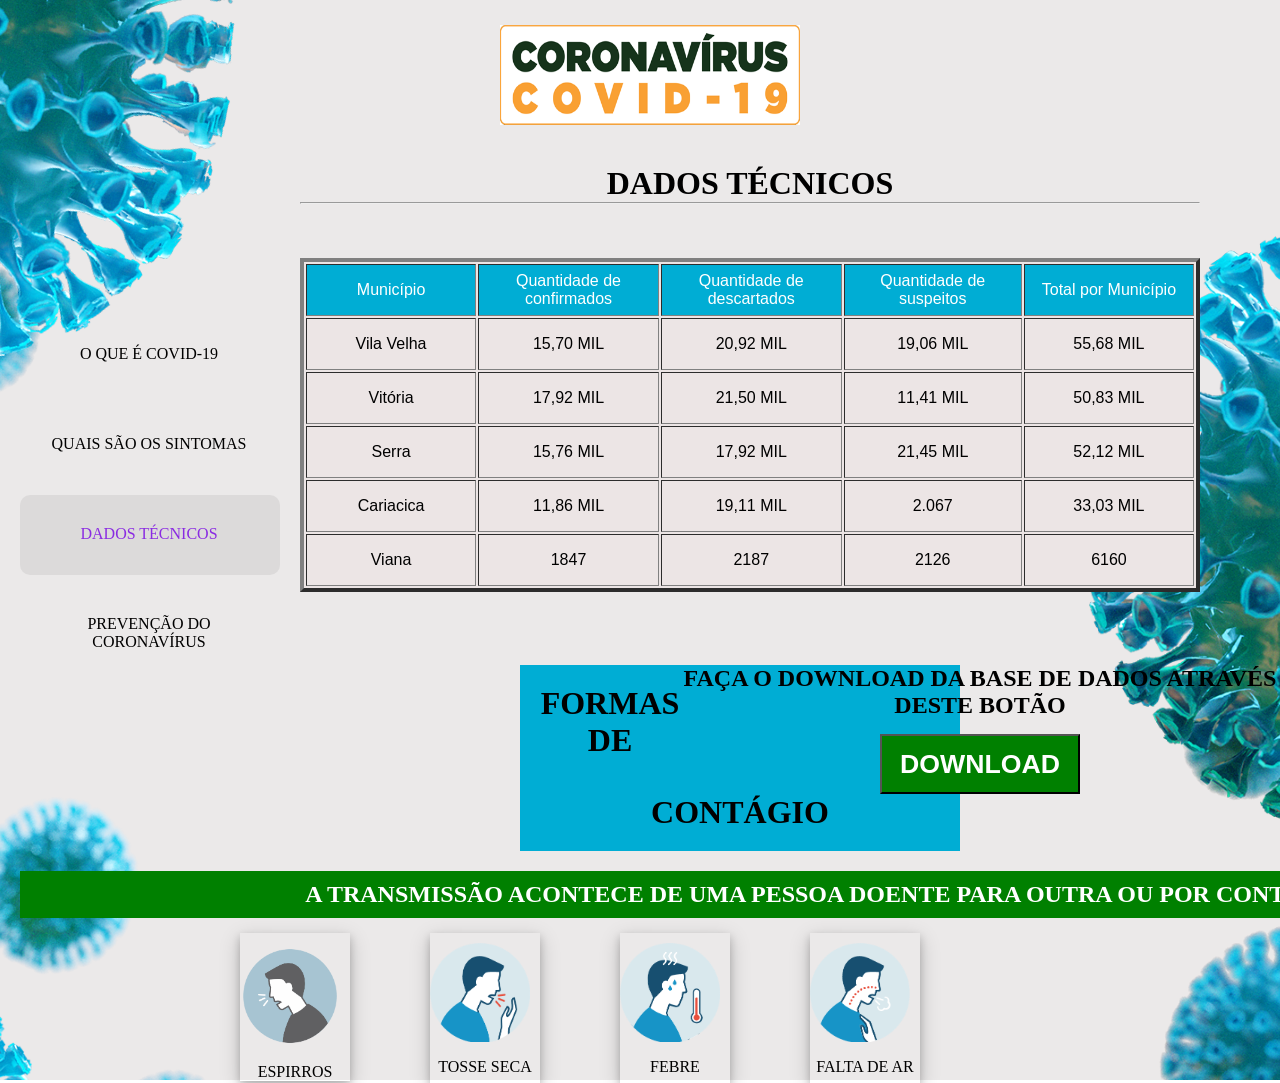
<file: dados.html>
<!DOCTYPE html>
<html lang="pt-br">
<head>
    <meta charset="UTF-8">
    <meta name="viewport" content="width=device-width, initial-scale=1.0">
    <title>Corona</title>
    <link rel="stylesheet" href="./CSS/estilo.css">
</head>
<body id="dados">

    <div id="area-total">

        <div id="area-cabecalho">

            <div id="area-logo">
                <img src="./imagens/covid-19.png" width="300px" height="100px">
            </div>
            
        </div>

        <div class="fundo">

            <div class="barra_box">
                
                <div>
                    
                    <div class="barra_box_home">
                        <p class="btn-info home">
                            <a href="index.html" target="_self">O QUE É COVID-19</a>
                        </p>
                    </div>
                    
                    <div class="barra_box_sintomas">
                        <p class="btn-info sintomas">
                            <a href="sintomas.html" target="_self">QUAIS SÃO OS SINTOMAS</a>
                        </p>
                    </div>
    
                    <div class="barra_box_dados">
                        <p class="btn-info dados">
                            <a href="dados.html" target="_self">DADOS TÉCNICOS</a>
                        </p>
                    </div>
                    
                    <div class="barra_box_prevencao">
                        <p class="btn-info prevencao">
                            <a href="prevencao.html" target="_self">PREVENÇÃO DO CORONAVÍRUS</a>
                        </p>
                    </div>


                </div>

            </div>

            <div class="lateral_central"> 
                <h1>DADOS TÉCNICOS</h1>
                <hr>
                <br><br><br>
                <div>
                <p class="texto_central">
                    
                    <table border="4px">
                        <tr class="cabecalho-tabela">
                            <td>Município</td>
                            <td>Quantidade de confirmados</td>
                            <td>Quantidade de descartados</td>
                            <td>Quantidade de suspeitos</td>
                            <td>Total por Município</td>
                        </tr>

                        <tr>
                            <td>Vila Velha</td>
                            <td> 15,70 MIL</td>
                            <td> 20,92 MIL</td>
                            <td> 19,06 MIL</td>
                            <td>55,68 MIL</td>
                        </tr>

                        <tr>
                                <td>Vitória</td>
                                <td> 17,92 MIL</td>
                                <td> 21,50 MIL</td>
                                <td> 11,41 MIL</td>
                                <td> 50,83 MIL</td>
                            </tr>

                        <tr>
                            <td>Serra</td>
                            <td> 15,76 MIL</td>
                            <td> 17,92 MIL</td>
                            <td> 21,45 MIL</td>
                            <td> 52,12 MIL</td>
                        </tr>

                        <tr>
                            <td>Cariacica</td>
                            <td> 11,86 MIL</td>
                            <td> 19,11 MIL</td>
                            <td> 2.067 </td>
                            <td> 33,03 MIL</td>
                        </tr>

                        <tr>
                            <td>Viana</td>
                            <td> 1847 </td>
                            <td> 2187 </td>
                            <td> 2126 </td>
                            <td> 6160</td>
                        </tr>
                    </table>

                </p>
                <br>

                 </div>

            </div>   
            
            <div class="lateral">
                    <p> 
                         <h2>FAÇA O DOWNLOAD DA BASE DE DADOS ATRAVÉS DESTE BOTÃO</h2>
                         <button class="button"> 
                            <h1>
                             <a href="https://bi.static.es.gov.br/covid19/MICRODADOS.csv">DOWNLOAD</a>
                            </h1>
                        </button>
                    </p>
                 </div>

        </div>

        <div class="lateral_direita">

            <div class="alinhamento_boxes">
                <h1>FORMAS DE CONTÁGIO</h1>
            </div>

            <div class="texto_contagio">
                <p>
                    <h2>A TRANSMISSÃO ACONTECE DE UMA PESSOA DOENTE PARA OUTRA OU POR CONTATO 
                        PRÓXIMO POR MEIO DE:</h2>
                </p>
            </div>

            <div class="box-shadow-espirro">

                <div class="espirro">
                    <img src="./imagens/espirro.png" width="100px">
                    
                    <div class="box-interno">
                        ESPIRROS
                    </div>

                </div>

            </div>

            <div class="box-shadow-tosse">
                <div class="tosse-seca">
                    <img src="./imagens/tosse-seca.png" width="100px">

                    <div class="box-interno-tosse">
                        TOSSE SECA
                    </div>

                </div>
            </div>

            <div class="box-shadow-tosse">
                <div class="tosse-seca">
                    <img src="./imagens/febre.png" width="100px">
                    
                    <div class="box-interno-tosse">
                        FEBRE
                    </div>
    
            </div>
                </div>

            <div class="box-shadow-tosse">
                <div class="tosse-seca">
                    <img src="./imagens/cansaco.png" width="100px">
                    
                    <div class="box-interno-tosse">
                        FALTA DE AR
                    </div>

                </div>
            </div>

            

            <!-- <div class="lateral_direita">
                    <h1>FORMAS DE PREVENÇÃO</h1>

                    <div>
                            <img src="./imagens/espirro.png" width="30px">
                    </div>
                    
            </div> -->

            

            

        </div>

     
    </div>
    
</body>
</html>
</file>
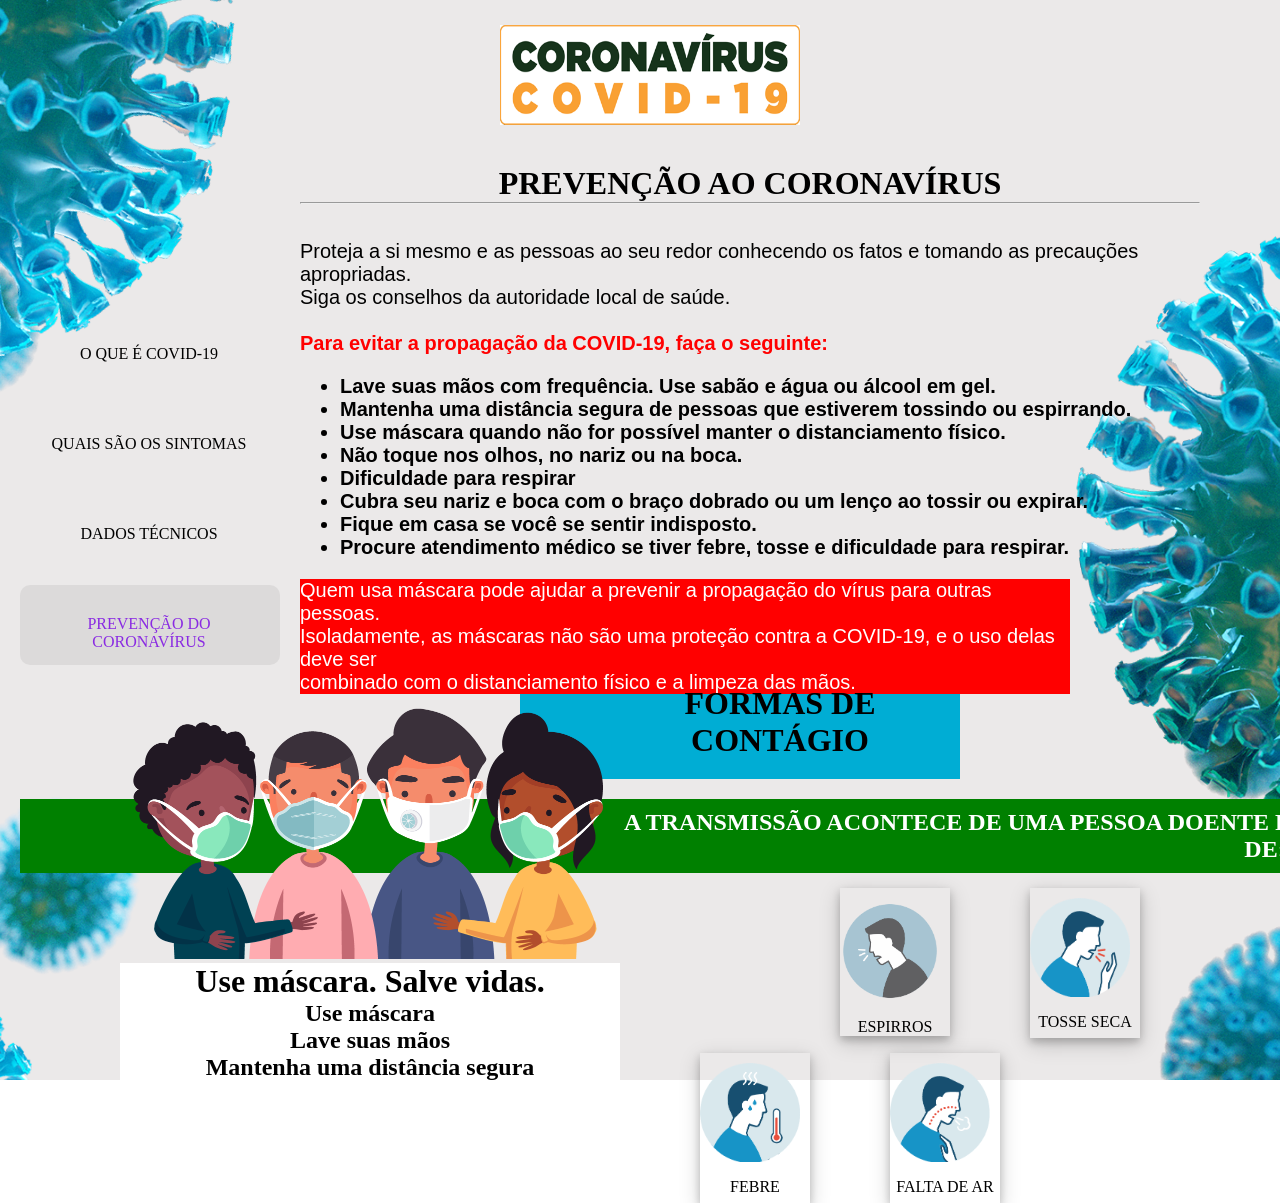
<file: prevencao.html>
<!DOCTYPE html>
<html lang="pt-br">
<head>
    <meta charset="UTF-8">
    <meta name="viewport" content="width=device-width, initial-scale=1.0">
    <title>Corona</title>
    <link rel="stylesheet" href="./CSS/estilo.css">
</head>
<body id="prevencao">

    <div id="area-total">

        <div id="area-cabecalho">

            <div id="area-logo">
                <img src="./imagens/covid-19.png" width="300px" height="100px">
            </div>
            
        </div>

        <div class="fundo">

            <div class="barra_box">
                
                <div>
                    
                    <div class="barra_box_home">
                        <p class="btn-info home">
                            <a href="index.html" target="_self">O QUE É COVID-19</a>
                        </p>
                    </div>
                    
                    <div class="barra_box_sintomas">
                        <p class="btn-info sintomas">
                            <a href="sintomas.html" target="_self">QUAIS SÃO OS SINTOMAS</a>
                        </p>
                    </div>
    
                    <div class="barra_box_dados">
                        <p class="btn-info dados">
                            <a href="dados.html" target="_self">DADOS TÉCNICOS</a>
                        </p>
                    </div>
                    
                    <div class="barra_box_prevencao">
                        <p class="btn-info prevencao">
                            <a href="prevencao.html" target="_self">PREVENÇÃO DO CORONAVÍRUS</a>
                        </p>
                    </div>


                </div>

            </div>

                <div class="lateral_central"> 
                    <h1>PREVENÇÃO AO CORONAVÍRUS</h1>
                    <hr>

                    <br>
                    <br>
                    <div class="texto_central">
                    <p>
                        Proteja a si mesmo e as pessoas ao seu redor conhecendo os fatos e tomando as precauções apropriadas. <br>
                        Siga os conselhos da autoridade local de saúde.
                        <br><br> <strong class="strong">Para evitar a propagação da COVID-19, faça o seguinte: </strong>

                    </p>
                    
                    <p> 
                        <h4>
                        <ul class="alinhando_ul">
                            <li>Lave suas mãos com frequência. Use sabão e água ou álcool em gel.</li>
                            <li>Mantenha uma distância segura de pessoas que estiverem tossindo ou espirrando.</li>
                            <li>Use máscara quando não for possível manter o distanciamento físico.</li>
                            <li>Não toque nos olhos, no nariz ou na boca.</li>
                            <li>Dificuldade para respirar</li>
                            <li>Cubra seu nariz e boca com o braço dobrado ou um lenço ao tossir ou expirar.</li>
                            <li>Fique em casa se você se sentir indisposto.</li>
                            <li>Procure atendimento médico se tiver febre, tosse e dificuldade para respirar.</li>
                        </ul>
                        </h4>
                    </p>

                    <p class="cor">
                        Quem usa máscara pode ajudar a prevenir a propagação do vírus 
                        para outras pessoas. <br>Isoladamente, as máscaras não são uma 
                        proteção contra a COVID-19, e o uso delas deve ser <br>combinado 
                        com o distanciamento físico e a limpeza das mãos. 
                    </p>
                
                </div>

            </div>       
       
            <div class="lateral-right">

                <img src="./imagens/mascaras.png" width="500px">


                <div class="text">

    
                    <p>
                        <h1>Use máscara. Salve vidas.</h1>
                        
                        <h2>
                            Use máscara <br>
                            Lave suas mãos <br>
                            Mantenha uma distância segura
                        </h2>

                    </p>
            </div>

        </div>

        

        </div>

        <div class="lateral_direita">

                <div class="alinhamento_boxes">
                    <h1>FORMAS DE CONTÁGIO</h1>
                </div>
    
                <div class="texto_contagio">
                    <p>
                        <h2>A TRANSMISSÃO ACONTECE DE UMA PESSOA DOENTE PARA OUTRA OU POR CONTATO 
                            PRÓXIMO POR MEIO DE:</h2>
                    </p>
                </div>
    
                <div class="box-shadow-espirro">
    
                    <div class="espirro">
                        <img src="./imagens/espirro.png" width="100px">
                        
                        <div class="box-interno">
                            ESPIRROS
                        </div>
    
                    </div>
    
                </div>
    
                <div class="box-shadow-tosse">
                    <div class="tosse-seca">
                        <img src="./imagens/tosse-seca.png" width="100px">
    
                        <div class="box-interno-tosse">
                            TOSSE SECA
                        </div>
    
                    </div>
                </div>
    
                <div class="box-shadow-tosse">
                    <div class="tosse-seca">
                        <img src="./imagens/febre.png" width="100px">
                        
                        <div class="box-interno-tosse">
                            FEBRE
                        </div>
        
                </div>
                    </div>
    
                <div class="box-shadow-tosse">
                    <div class="tosse-seca">
                        <img src="./imagens/cansaco.png" width="100px">
                        
                        <div class="box-interno-tosse">
                            FALTA DE AR
                        </div>
    
                    </div>
                </div>         
            </div>
        
    </div>
    
</body>
</html>
</file>
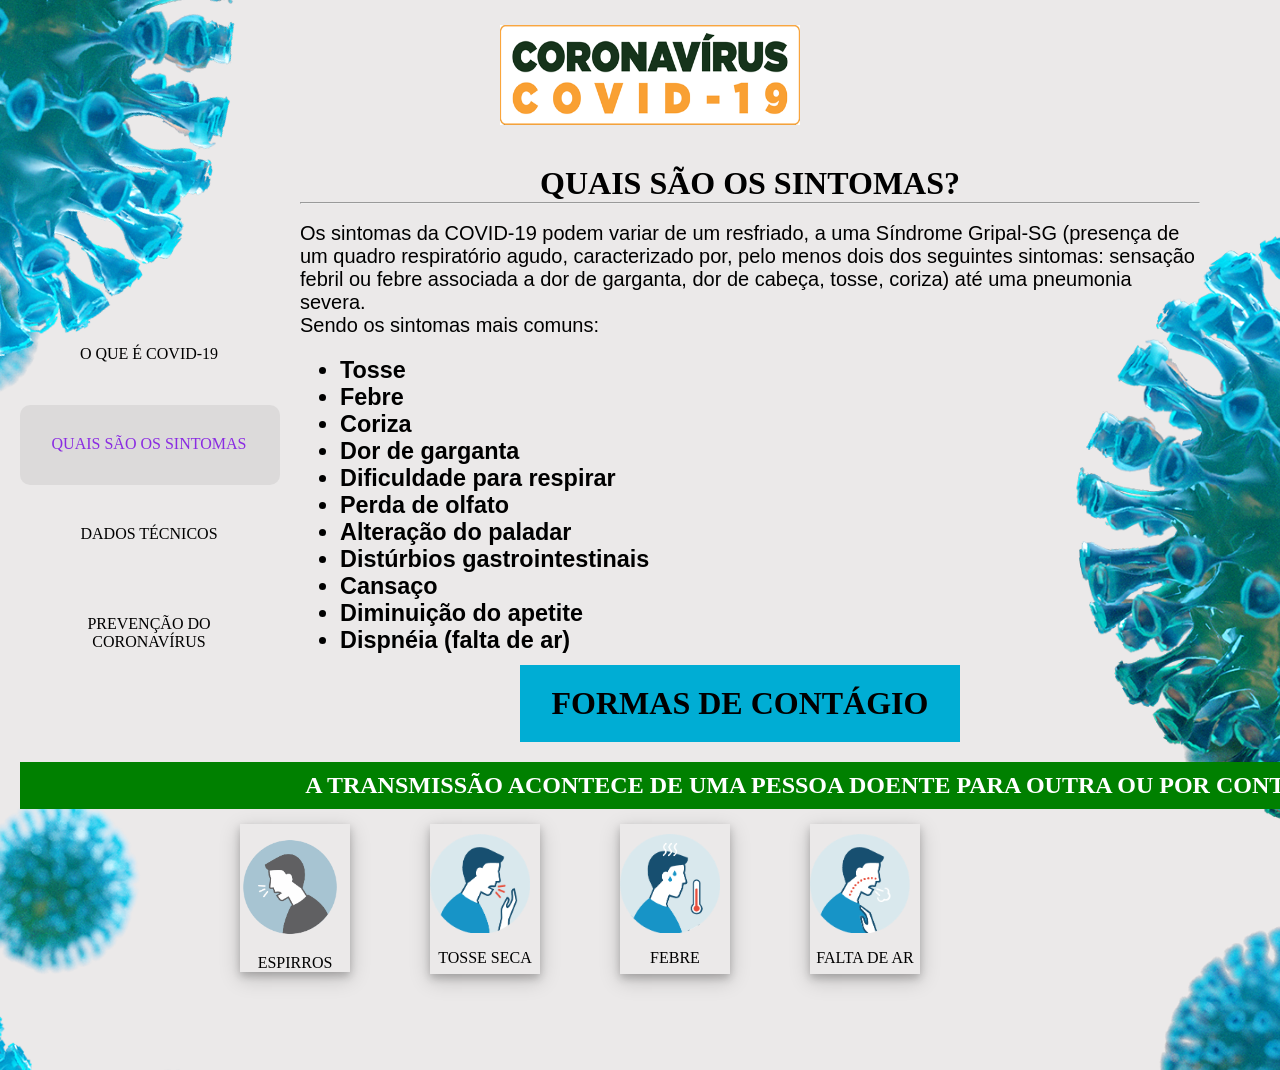
<file: sintomas.html>
<!DOCTYPE html>
<html lang="pt-br">
<head>
    <meta charset="UTF-8">
    <meta name="viewport" content="width=device-width, initial-scale=1.0">
    <title>Corona</title>
    <link rel="stylesheet" href="./CSS/estilo.css">
</head>
<body id="sintomas">

    <div id="area-total">

        <div id="area-cabecalho">

            <div id="area-logo">
                <img src="./imagens/covid-19.png" width="300px" height="100px">
            </div>
            
        </div>

        <div class="fundo">

            <div class="barra_box">
                
                <div>
                    
                    <div class="barra_box_home">
                        <p class="btn-info home">
                            <a href="index.html" target="_self">O QUE É COVID-19</a>
                        </p>
                    </div>
                    
                    <div class="barra_box_sintomas">
                        <p class="btn-info sintomas">
                            <a href="sintomas.html" target="_self">QUAIS SÃO OS SINTOMAS</a>
                        </p>
                    </div>
    
                    <div class="barra_box_dados">
                        <p class="btn-info dados">
                            <a href="dados.html" target="_self">DADOS TÉCNICOS</a>
                        </p>
                    </div>
                    
                    <div class="barra_box_prevencao">
                        <p class="btn-info prevencao">
                            <a href="prevencao.html" target="_self">PREVENÇÃO DO CORONAVÍRUS</a>
                        </p>
                    </div>


                </div>

            </div>

                <div class="lateral_central"> 
                    <h1>QUAIS SÃO OS SINTOMAS?</h1>
                    <hr>

                    <br>
                    <div class="texto_central">
                    <p>
                        Os sintomas da COVID-19 podem variar de um resfriado, 
                        a uma Síndrome Gripal-SG (presença de um quadro respiratório agudo, 
                        caracterizado por, pelo menos dois dos seguintes sintomas: 
                        sensação febril ou febre associada a dor de garganta, dor de cabeça, tosse, coriza) 
                        até uma pneumonia severa. <br> Sendo os sintomas mais comuns:
                    </p>
                    
                    <p>
                        <h3>
                        <ul class="alinhando_ul">
                            <li>Tosse</li>
                            <li>Febre</li>
                            <li>Coriza</li>
                            <li>Dor de garganta</li>
                            <li>Dificuldade para respirar</li>
                            <li>Perda de olfato</li>
                            <li>Alteração do paladar</li>
                            <li>Distúrbios gastrointestinais</li>
                            <li>Cansaço</li>
                            <li>Diminuição do apetite</li>
                            <li>Dispnéia (falta de ar)</li>
                        </ul>
                    </h3>
                    </p>
                
                </div>

            </div>            

        </div>

        <div class="lateral_direita">

                <div class="alinhamento_boxes">
                    <h1>FORMAS DE CONTÁGIO</h1>
                </div>
    
                <div class="texto_contagio">
                    <p>
                        <h2>A TRANSMISSÃO ACONTECE DE UMA PESSOA DOENTE PARA OUTRA OU POR CONTATO 
                            PRÓXIMO POR MEIO DE:</h2>
                    </p>
                </div>
    
                <div class="box-shadow-espirro">
    
                    <div class="espirro">
                        <img src="./imagens/espirro.png" width="100px">
                        
                        <div class="box-interno">
                            ESPIRROS
                        </div>
    
                    </div>
    
                </div>
    
                <div class="box-shadow-tosse">
                    <div class="tosse-seca">
                        <img src="./imagens/tosse-seca.png" width="100px">
    
                        <div class="box-interno-tosse">
                            TOSSE SECA
                        </div>
    
                    </div>
                </div>
    
                <div class="box-shadow-tosse">
                    <div class="tosse-seca">
                        <img src="./imagens/febre.png" width="100px">
                        
                        <div class="box-interno-tosse">
                            FEBRE
                        </div>
        
                </div>
                    </div>
    
                <div class="box-shadow-tosse">
                    <div class="tosse-seca">
                        <img src="./imagens/cansaco.png" width="100px">
                        
                        <div class="box-interno-tosse">
                            FALTA DE AR
                        </div>
    
                    </div>
                </div>         
    
            </div>

       


        
    </div>
    
</body>
</html>
</file>
<file: CSS/estilo.css>
* {
    margin: 0;
    padding: 0;
}

#area-total{
	height: 1070px;

}

#area-cabecalho {
	padding: 15px;
	text-align: center;
}

#area-logo, #area-menu {
	padding: 10px;
}


body{
	margin-left: 20px;
	background-image: url('../imagens/COVID-19-2.png');
	background-repeat: no-repeat;
}

.branco{
	color: red;
}

.fundo{
	margin-top: 1px;
	height: 500px;
}

.barra_box{
	margin-top: 150px;
	color: #FFFFFF;
	height: 300px;
	width: 260px;
	float: left;
}

.btn-info{
	background-color: rgba(116, 105, 105, 0);
    border-color: red;
	border-radius: 5px;
	width: 218px;
	height: 50px;
	text-align: center;
	margin-top: 10px;
	padding-top: 30px;
	margin-left: 20px;
}

#home .btn-info-home {
	/* border: 2px solid red; */
	background-color: red;
}

.btn-info:hover{
	background-color: rgba(0, 0, 0, 0.062);
}

#sintomas .barra_box_sintomas,
#home .barra_box_home,
#dados .barra_box_dados,
#prevencao .barra_box_prevencao{
	background-color: rgba(0, 0, 0, 0.062);
	border-radius: 10px;
}

/************** Formatando os links **************/

#home .home a,
#sintomas .sintomas a,
#dados .dados a,
#prevencao .prevencao a{
	color: blueviolet;
}

a{
	color: black;
	text-decoration: none;
}

a:hover{
	color: blueviolet;
	text-decoration: underline;
}



/************** Formatando os links **************/

.lateral_central{
	color: black;
	margin-top: 10px;
	margin-left: 20px;
	float: left;
	height: 500px;
	width: 900px;
	text-align: center;
}

.texto_central{
	color: black;
	font-family: 'Gill Sans', 'Gill Sans MT', Calibri, 'Trebuchet MS', sans-serif;
	font-size: 20px;
	text-align: left;
}

.lateral_direita{
	color: red;
	margin-top: 10px;
	height: 400px;
}

.alinhando_ul{
	font-family: Arial, Helvetica, sans-serif;
	margin-left: 20px;
	padding: 20px;
}

.alinhamento_boxes{
	color: black;
	text-align: center;
	padding-left: -20px;
	padding: 20px;
	width: 400px;
	margin-left: 500px;
	background-color: #00ADD4;

}

.box-shadow-espirro{
	box-shadow: 0 4px 8px 0 rgba(0, 0, 0, 0.2), 0 6px 20px 0 rgba(0, 0, 0, 0.19);
	width: 110px;
	margin-left: 220px;
	margin-top: 15px;
	float: left;
}

.espirro{
	color: black;
}

.box-interno{
	text-align: center;
}

.texto_contagio{
	margin-top: 20px; 
	color: white;
	text-align: center;
	width: 1880px;
	size: 20px;
	background-color: green;
	padding: 10px; 
}

.tosse-seca{
	color: black;
	margin-top: 10px;
}

.box-shadow-tosse{
	box-shadow: 0 4px 8px 0 rgba(0, 0, 0, 0.2), 0 6px 20px 0 rgba(0, 0, 0, 0.19);
	width: 110px;
	margin-left: 80px;
	margin-top: 15px;
	height: 150px;
	float: left;
}

.box-interno-tosse{
	margin-top: 12px;
	text-align: center;
}

td{
	font-family: Arial, Helvetica, sans-serif;
	height: 50px;
	width: 300px;
}

.cabecalho-tabela{
	background-color: #00ADD4;
	color: white;
	font-family: Arial, Helvetica, sans-serif;
}

table{
	background-color: rgb(236, 229, 229);
}

.button{
	margin-top: 15px;
	background-color: green;
	width: 200px;
	height: 60px;
	font-family: Arial;
	text-align: center;
}

.button a{
	color: white;
	text-decoration: none;
}

.button a:hover{
	color: blue;
}
.lateral{
	float: right;
	width: 600px;
	text-align: center;
	
}

.lateral-right{
	margin-top: -40px;
	margin-left: 100px;
	float: left;
}

.text{
	text-align: center;
	background-color: white;
	color: black;
}

.cor{
	background-color: red;
	color: white;
	width: 770px;
}

strong{
	font-family: Arial, Helvetica, sans-serif;
	color: red;
}
</file>
